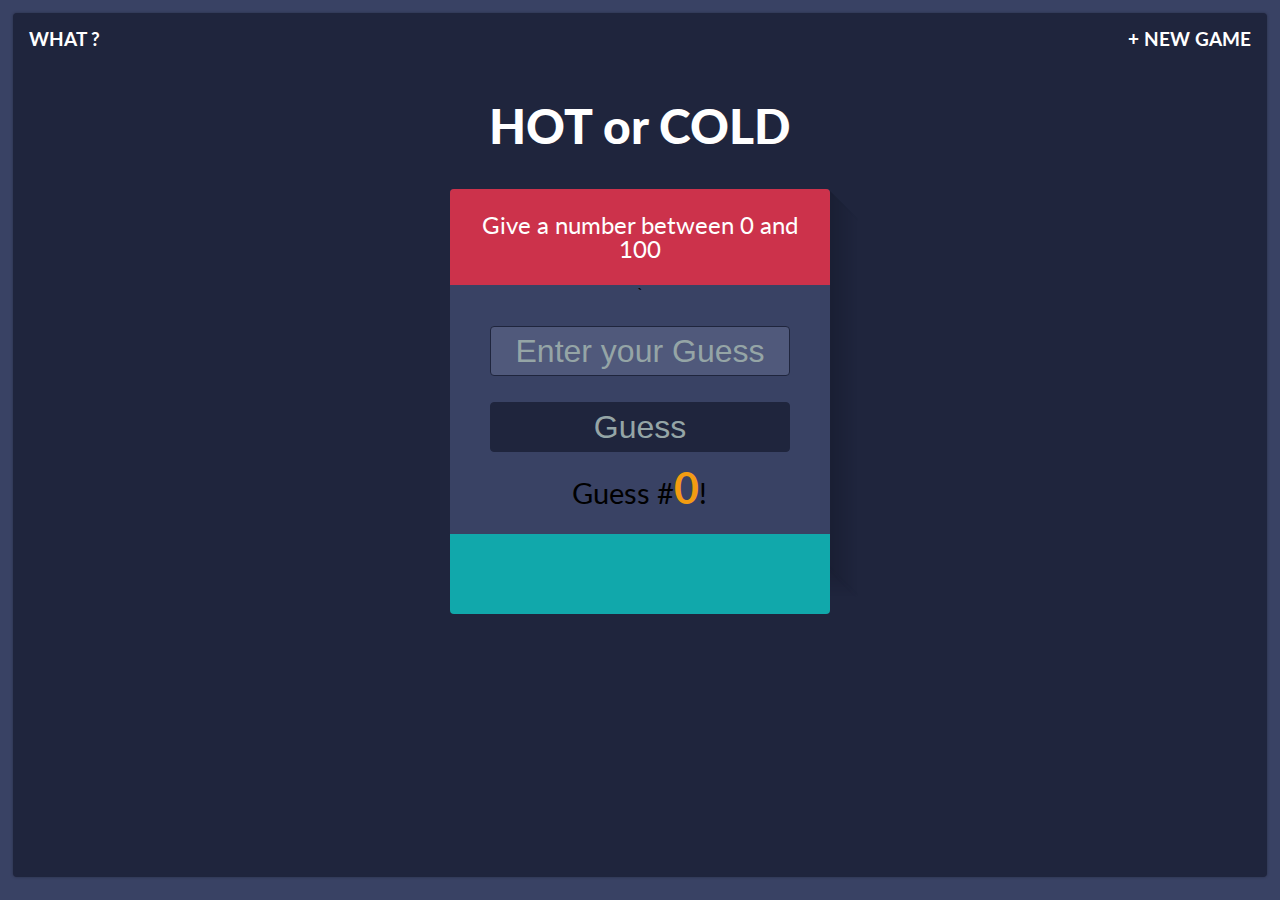
<file: index.html>
<!DOCTYPE html>
<html lang="en">
	<head>

		<title>Hot || Cold</title>

		<!-- Meta Tags -->
		<meta charset="utf-8"/>
		
		<!-- Stylesheets -->
		<link rel="stylesheet" href="styles/reset.css">
		<link href='http://fonts.googleapis.com/css?family=Lato:400,700,900,900italic' rel='stylesheet' type='text/css'>
		<link rel="stylesheet" href="styles/style.css"/> 

		<!-- JavaScript -->
		<script src="http://ajax.googleapis.com/ajax/libs/jquery/1.10.2/jquery.min.js"></script>
		<script type="text/javascript" src="js/app.js"></script>
	
	</head>
	<body>
		
		<header> <!--Header -->

			<!-- Top Navigation -->
			<nav> 
				<ul class="clearfix">
					<li><a class="what" href="#">What ?</a></li>
					<li><a class="new" href="#">+ New Game</a></li>
				</ul>
			</nav>
			
			<!-- Modal Information Box -->
			<div class="overlay" id="modal">
				<div class="content">
					<h3>What do I do?</h3>
					<div>
						<p>This is a Hot or Cold Number Guessing Game. The game goes like this: </p>
						<ul>
							<li>1. I pick a <strong>random secret number</strong> between 1 to 100 and keep it hidden.</li>
							<li>2. You need to <strong>guess</strong> until you can find the hidden secret number.</li>
							<li>3. You will <strong>get feedback</strong> on how close ("hot") or far ("cold") your guess is.</li>
						</ul>
						<p>So, Are you ready?</p>
						<a class="close" href="#">Got It!</a>
					</div>
				</div>
			</div>

			<!-- logo text -->
			<h1>HOT or COLD</h1>

		</header>

		<section class="game"> <!-- Guessing Section -->
			
			<h2 id="feedback">Hi, Make your Guess!</h2>`

			<form>
				<input type="text" name="userGuess" id="userGuess" class="text" maxlength="3" autocomplete="off" placeholder="Enter your Guess" required/>
      			<input type="submit" id="guessButton" class="button" name="submit" value="Guess"/>
			</form>
			
      		<p>Guess #<span id="count">0</span>!</p>
			
			<ul id="guessList" class="guessBox clearfix">

			</ul>

		</section>
	</body>
</html>
</file>
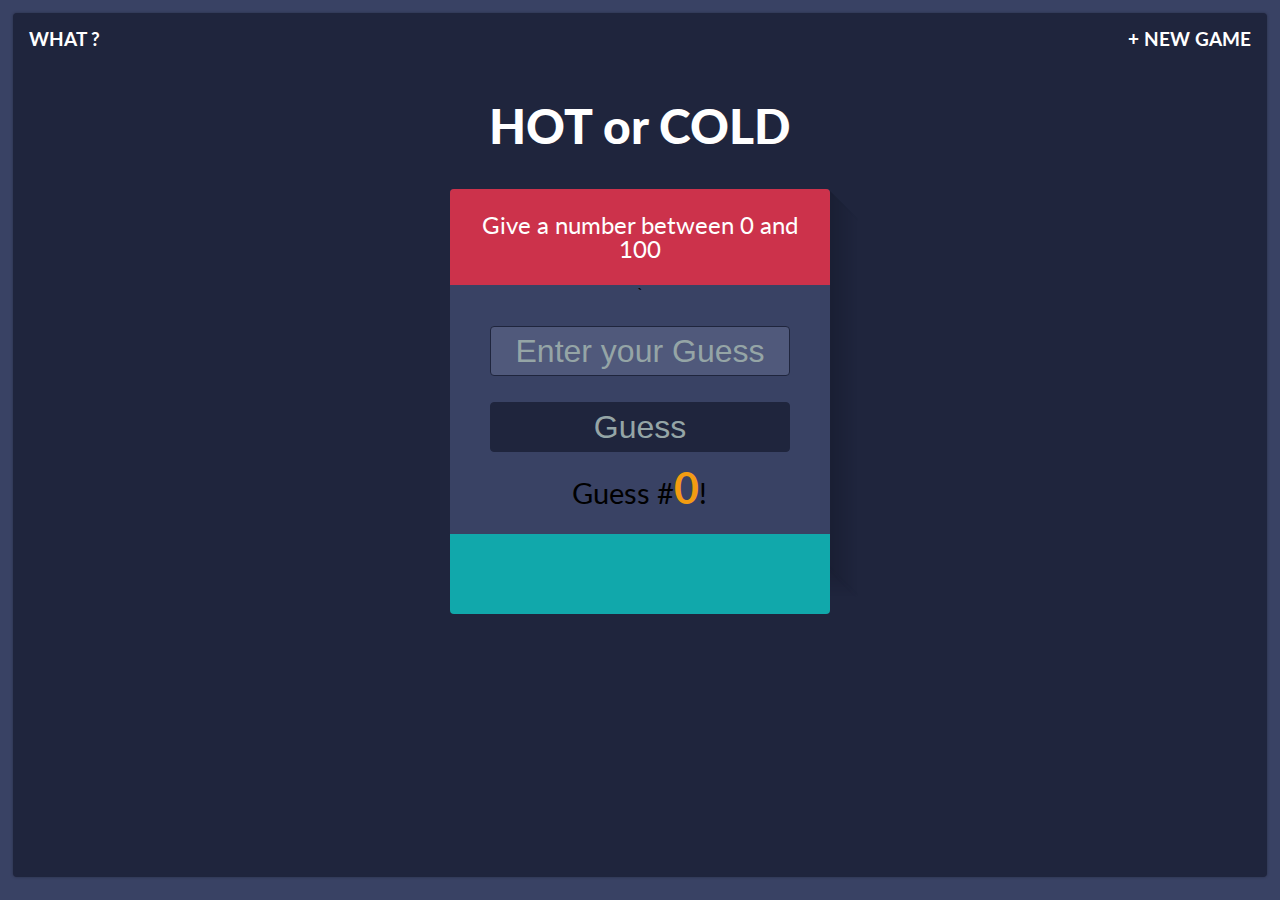
<file: home.html>
<!DOCTYPE html>
<html lang="en">
	<head>

		<title>Hot || Cold</title>

		<!-- Meta Tags -->
		<meta charset="utf-8"/>
		
		<!-- Stylesheets -->
		<link rel="stylesheet" href="styles/reset.css">
		<link href='https://fonts.googleapis.com/css?family=Lato:400,700,900,900italic' rel='stylesheet' type='text/css'>
		<link rel="stylesheet" href="styles/style.css"/> 

		<!-- JavaScript -->
		<script src="https://ajax.googleapis.com/ajax/libs/jquery/1.10.2/jquery.min.js"></script>
		<script type="text/javascript" src="js/app.js"></script>
	
	</head>
	<body>
		
		<header> <!--Header -->

			<!-- Top Navigation -->
			<nav> 
				<ul class="clearfix">
					<li><a class="what" href="#">What ?</a></li>
					<li><a class="new" href="#">+ New Game</a></li>
				</ul>
			</nav>
			
			<!-- Modal Information Box -->
			<div class="overlay" id="modal">
				<div class="content">
					<h3>What do I do?</h3>
					<div>
						<p>This is a Hot or Cold Number Guessing Game. The game goes like this: </p>
						<ul>
							<li>1. I pick a <strong>random secret number</strong> between 1 to 100 and keep it hidden.</li>
							<li>2. You need to <strong>guess</strong> until you can find the hidden secret number.</li>
							<li>3. You will <strong>get feedback</strong> on how close ("hot") or far ("cold") your guess is.</li>
						</ul>
						<p>So, Are you ready?</p>
						<a class="close" href="#">Got It!</a>
					</div>
				</div>
			</div>

			<!-- logo text -->
			<h1>HOT or COLD</h1>

		</header>

		<section class="game"> <!-- Guessing Section -->
			
			<h2 id="feedback">Hi, Make your Guess!</h2>`

			<form>
				<input type="text" name="userGuess" id="userGuess" class="text" maxlength="3" autocomplete="off" placeholder="Enter your Guess" required/>
      			<input type="submit" id="guessButton" class="button" name="submit" value="Guess"/>
			</form>
			
      		<p>Guess #<span id="count">0</span>!</p>
			
			<ul id="guessList" class="guessBox clearfix">

			</ul>

		</section>
	</body>
</html>
</file>
<file: styles/style.css>
/*---------------------------------------------------------------------------------
   Common Styles
---------------------------------------------------------------------------------*/
/*float styles*/
.clearfix:before,
.clearfix:after {
    content: " "; /* 1 */
    display: table; /* 2 */
}

.clearfix:after {
    clear: both;
}

* {
	-webkit-box-sizing: border-box;
	-moz-box-sizing: border-box;
	box-sizing: border-box;
}

html {
	width: 100%;
	height: 100%;
	background-color: #394264;
}

body {
	position: relative;
	width: 98%;
	height: 96%;
	margin: 0.8em auto;
	font-family: 'Lato', Calibri, Arial, sans-serif;
	background-color: #1F253D;
	text-align: center;
	-webkit-border-radius: 4px;
	-moz-border-radius: 4px;
	border-radius: 4px;
	-webkit-box-shadow: 0px 0px 3px rgba(0, 0, 0, 0.3);
	-moz-box-shadow: 0px 0px 3px rgba(0, 0, 0, 0.3);
	box-shadow: 0px 0px 3px rgba(0, 0, 0, 0.3);
}

a {
	text-decoration: none;
	color: black;
}

ul li {	
	display: inline;
}

/*---------------------------------------------------------------------------------
   Header Styles
---------------------------------------------------------------------------------*/

nav {
	position: relative;
	height: 10%;
	padding: 1em;
}

nav ul li {
	text-transform: uppercase;
	font-weight: 700;
	font-size: 1.2em;
}

nav ul li:first-child {
	float: left;
}

nav ul li:last-child {
	float: right;
}

nav a {

	color: #fff;
}

h1 {
	font-weight: 900;
	font-size: 3em;
	padding: 0.8em;
	color: #fff;

}

/*style for hidden modal*/
.overlay {
	width: 100%;
	height: 100%;
	color: #fff;
	background: #e74c3c;
	position: absolute;
	top: 0;
	left: 0;
	margin: 0;
	z-index: 1000;
	display: none;
}

.content {
	color: #fff;
	background: #e74c3c;
	position: relative;
	height: auto;
	width: 600px;
	border-radius: 3px;
	top: 15%;
	margin: auto auto;
	border: 1px solid rgba(0,0,0,0.1);
}

.content h3 {
	margin: 0;
	padding: 0.4em;
	text-align: center;
	font-size: 2.4em;
	font-weight: 300;
	opacity: 0.8;
	background: rgba(0,0,0,0.1);
	border-radius: 3px 3px 0 0;
}

.content > div {
	padding: 15px 40px 30px;
	margin: 0;
	font-weight: 300;
	font-size: 1.15em;
}

.content > div p {
	margin: 0;
	padding: 10px 0;
	line-height: 2em;
	text-align: justify;
}

.content > div ul {
	margin-bottom: -30px;
	padding: 0 0 30px 20px;
	text-align: left;
}

.content > div ul li {
	padding: 5px 0;
	display: block;	
	list-style-type: disc;
	line-height: 1.5em;
}

.content > div ul li strong{
	text-decoration: underline;
}

.content > div a {
	font-size: 0.8em;
	background: #1F253D;
	color: #95a5a6;
	padding: 0.5em 2em;
	margin-bottom: 50px;
	border-radius: 3px;
}

/*---------------------------------------------------------------------------------
   Game Section Styles
---------------------------------------------------------------------------------*/

.game {
	position: relative;
	background-color: #394264;
	width: 380px;
	height: 380px;
	-webkit-border-radius: 4px;
	-moz-border-radius: 4px;
	border-radius: 4px;
	margin: 0 auto;

	box-shadow: rgb(26, 31, 52) 1px 1px,
    rgb(26, 31, 52) 2px 2px,
    rgb(26, 31, 52) 3px 3px,
    rgb(26, 31, 53) 4px 4px,
    rgb(26, 32, 53) 5px 5px,
    rgb(27, 32, 53) 6px 6px,
    rgb(27, 32, 54) 7px 7px,
    rgb(27, 32, 54) 8px 8px,
    rgb(27, 32, 54) 9px 9px,
    rgb(27, 33, 55) 10px 10px,
    rgb(27, 33, 55) 11px 11px,
    rgb(28, 33, 55) 12px 12px,
    rgb(28, 33, 56) 13px 13px,
    rgb(28, 34, 56) 14px 14px,
    rgb(28, 34, 56) 15px 15px,
    rgb(28, 34, 57) 16px 16px,
    rgb(29, 34, 57) 17px 17px,
    rgb(29, 34, 57) 18px 18px,
    rgb(29, 35, 58) 19px 19px,
    rgb(29, 35, 58) 20px 20px,
    rgb(29, 35, 58) 21px 21px,
    rgb(29, 35, 59) 22px 22px,
    rgb(30, 35, 59) 23px 23px,
    rgb(30, 36, 59) 24px 24px,
    rgb(30, 36, 60) 25px 25px,
    rgb(30, 36, 60) 26px 26px,
    rgb(30, 36, 60) 27px 27px,
    rgb(31, 37, 61) 28px 28px;

}

h2 {
	margin: 0 auto;	
	background: #cc324b;
	padding: 1em 0.4em;
	font-size: 1.5em;
	font-weight: 400;
	display: block;
	line-height: 1em;
	border-top-left-radius: 4px;
	border-top-right-radius: 4px;
	color: #fff;
}

.game p {
	margin-top: 0.5em;
	font-size: 1.8em;
	padding-bottom: 0.5em;
}

#count {
	color: #f39c12;
	font-weight: 700;
	font-size: 1.5em;
}

input {
	width: 300px;
	height: 50px;
	display: block;
	padding: 0.8em 0;
	margin: 0.8em auto 0;
	background: #50597b;
	color: #fff;
	border: solid 1px #1f253d;
	-webkit-border-radius: 4px;
	-moz-border-radius: 4px;
	border-radius: 4px;
}

input.button {
	background: #1F253D;
	color: #95a5a6;
	font-size: 2em;
	padding: 0.2em;
	-webkit-transition: background 1s ease-in-out;
	-moz-transition: background 1s ease-in-out;
	-ms-transition: background 1s ease-in-out;
	-o-transition: background 1s ease-in-out;
	transition: background 1s ease-in-out;
}

input.button:hover {
	background: #e64c65;
	color: #fff;
	-webkit-transition: background 1s ease-in-out;
	-moz-transition: background 1s ease-in-out;
	-ms-transition: background 1s ease-in-out;
	-o-transition: background 1s ease-in-out;
	transition: background 1s ease-in-out;
	cursor: pointer;
}

input.text {
	text-align: center;
	padding: 0.2em;
	font-size: 2em;
}

input:focus {
	outline: none !important;
}

::-webkit-input-placeholder {
   color: #95a5a6;
}

:-moz-placeholder { /* Firefox 18- */
   color: #95a5a6;
}

::-moz-placeholder {  /* Firefox 19+ */
   color: #95a5a6; 
}

:-ms-input-placeholder {  
   color: #95a5a6; 
}

ul.guessBox {
	font-size: 16px;
	height: 80px;
	margin: 10px auto 0;
	background: #11a8ab;
	padding: 0.5em;
	display: block;
	line-height: 2em;
	border-bottom-left-radius: 4px;
	border-bottom-right-radius: 4px;
	color: #fff;
	overflow: auto;
}
ul.guessBox li {
	display: inline;
	background-color: #1a4e95;
	padding: 0.3em;
	-webkit-border-radius: 4px;
	-moz-border-radius: 4px;
	border-radius: 4px;
	width: 95%;
	margin: 0.2em;
	color: #fff;
}
</file>
